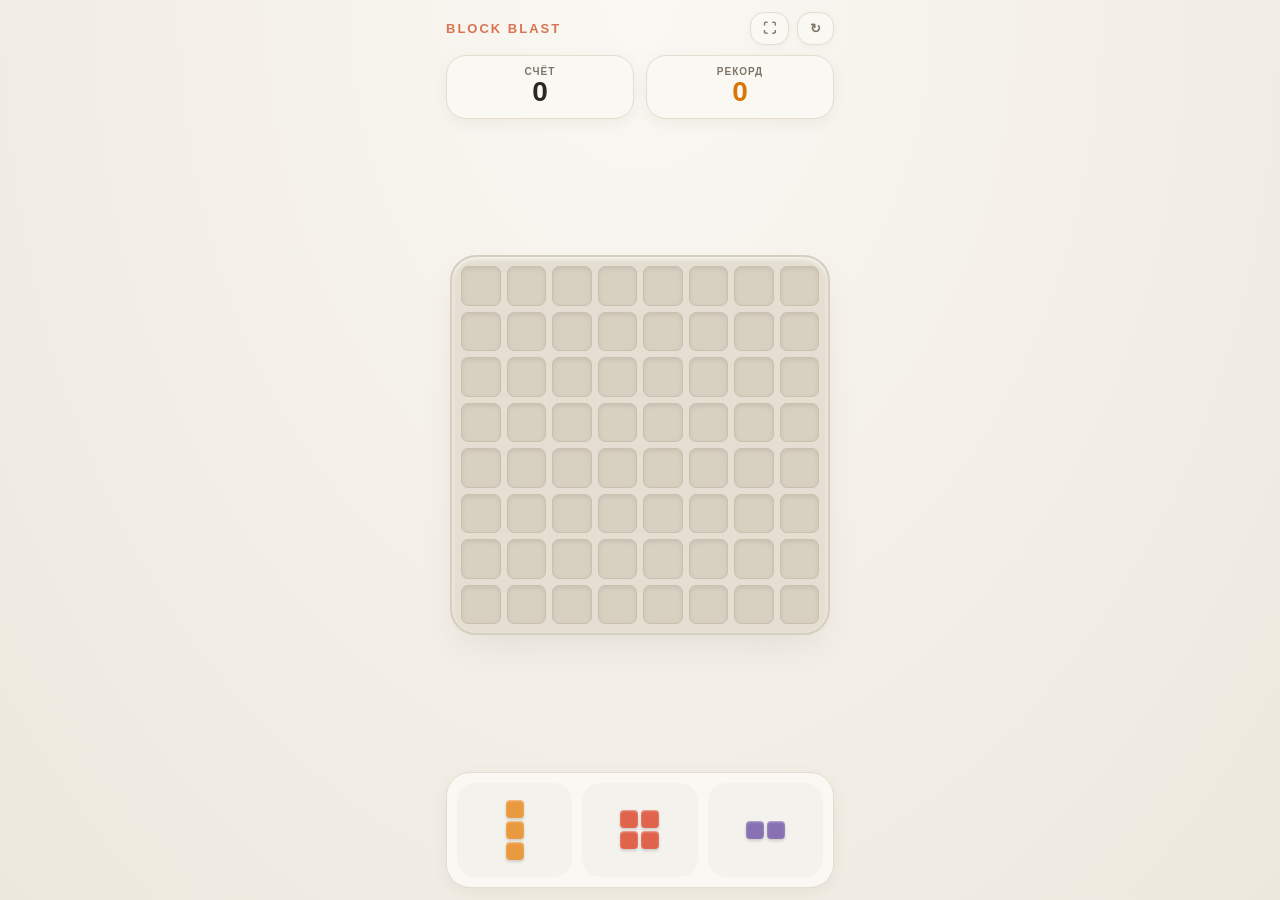
<file: public/block-blast.html>
<!DOCTYPE html>
<html lang="ru">
<head>
  <meta charset="UTF-8">
  <meta name="viewport" content="width=device-width, initial-scale=1.0, maximum-scale=1.0, user-scalable=no, viewport-fit=cover">
  <title>Gridly (Android)</title>
  <meta name="mobile-web-app-capable" content="yes">
  <meta name="apple-mobile-web-app-capable" content="yes">
  <meta name="apple-mobile-web-app-status-bar-style" content="black-translucent">
  <meta name="theme-color" content="#f5f2eb">
  <style>
    * { box-sizing: border-box; -webkit-tap-highlight-color: transparent; }
    html, body {
      margin: 0; padding: 0; width: 100%; height: 100%; overflow: hidden;
      touch-action: none; user-select: none; -webkit-user-select: none;
      font-family: -apple-system, BlinkMacSystemFont, "Segoe UI", Roboto, sans-serif;
      background: #f5f2eb;
      background: radial-gradient(ellipse at 50% 0%, #faf8f3 0%, #ede8de 100%);
      color: #2d2822;
    }
    #game-container {
      width: 100%; height: 100%; display: flex; flex-direction: column;
      justify-content: space-between; align-items: center; padding: 12px 16px;
      max-width: 420px; margin: 0 auto; position: relative;
    }
    .header {
      width: 100%; display: flex; flex-direction: column; gap: 10px;
    }
    .top-bar {
      display: flex; justify-content: space-between; align-items: center;
    }
    .brand {
      font-weight: 900; font-size: 13px; letter-spacing: 2px; color: #d97354; text-transform: uppercase;
    }
    .score-cards {
      display: grid; grid-template-columns: 1fr 1fr; gap: 12px;
    }
    .score-card {
      background: #faf8f3; border: 1px solid #e4ddd0; border-radius: 20px;
      padding: 10px 14px; display: flex; flex-direction: column; align-items: center;
      box-shadow: 0 4px 14px rgba(120, 100, 80, 0.08);
    }
    .score-label {
      font-size: 10px; font-weight: 800; color: #7d7467; text-transform: uppercase; letter-spacing: 1px;
    }
    .score-val {
      font-size: 28px; font-weight: 900; color: #2d2822; line-height: 1.1; font-variant-numeric: tabular-nums;
    }
    .best-val { color: #d97706; }
    #board-wrap {
      width: 100%; aspect-ratio: 1; max-width: 380px; position: relative;
      background: #e5dfd3; border: 2px solid #d6cfc0; border-radius: 26px;
      padding: 9px; display: grid; grid-template-columns: repeat(8, 1fr);
      grid-template-rows: repeat(8, 1fr); gap: 6px;
      box-shadow: 0 16px 36px -10px rgba(120, 100, 80, 0.14), inset 0 2px 4px rgba(255, 255, 255, 0.7);
      transition: transform 0.2s ease-out;
    }
    .board-punch {
      transform: scale(1.018);
    }
    .cell {
      background: #d8d1c2; border: 1px solid #cbbfad; border-radius: 7px;
      position: relative; overflow: hidden;
      box-shadow: inset 0 2px 4px rgba(90, 75, 60, 0.12);
    }
    .cell.filled {
      border: none;
      border-radius: 7px;
      box-shadow: inset 0 1.5px 2px rgba(255,255,255,0.45), inset 0 -2px 3px rgba(0,0,0,0.22), 0 2.5px 5px rgba(0,0,0,0.15);
      animation: dropSnap 0.22s cubic-bezier(0.34, 1.4, 0.64, 1) forwards;
    }
    .cell.filled::after {
      content: ''; position: absolute; top: 1.5px; left: 1.5px; right: 1.5px; height: 32%;
      background: linear-gradient(180deg, rgba(255,255,255,0.38) 0%, rgba(255,255,255,0.05) 100%);
      border-radius: 5px 5px 6px 6px; pointer-events: none;
    }
    .cell.clearing {
      animation: clearSat 0.35s cubic-bezier(0.2, 0.9, 0.2, 1) forwards;
    }
    @keyframes dropSnap {
      0% { transform: scale(0.8); opacity: 0.5; }
      60% { transform: scale(1.08); opacity: 1; }
      100% { transform: scale(1); opacity: 1; }
    }
    @keyframes clearSat {
      0% { transform: scale(1); opacity: 1; filter: brightness(1); }
      30% { transform: scale(1.2); opacity: 1; filter: brightness(1.35); box-shadow: 0 0 12px rgba(255,255,255,0.7); }
      100% { transform: scale(0.05); opacity: 0; filter: brightness(1.5); }
    }
    @keyframes traySpawn {
      0% { transform: scale(0.3) translateY(10px); opacity: 0; }
      65% { transform: scale(1.06) translateY(-2px); opacity: 1; }
      100% { transform: scale(1) translateY(0); opacity: 1; }
    }
    .cell.preview {
      opacity: 0.55; border: 2px solid rgba(255,255,255,0.7); border-radius: 7px;
    }
    #tray-wrap {
      width: 100%; display: grid; grid-template-columns: 1fr 1fr 1fr; gap: 10px;
      background: #faf8f3; border: 1px solid #e4ddd0; border-radius: 24px;
      padding: 10px; min-height: 114px; align-items: center;
      box-shadow: 0 4px 14px rgba(120, 100, 80, 0.08);
    }
    .slot {
      height: 94px; border-radius: 18px; display: flex; align-items: center;
      justify-content: center; cursor: grab; background: rgba(0,0,0,0.025);
      animation: traySpawn 0.35s cubic-bezier(0.34, 1.4, 0.64, 1) forwards;
    }
    .slot.empty { opacity: 0.2; border: 1px dashed #bdaf99; animation: none; }
    .btn {
      background: #faf8f3; border: 1px solid #e4ddd0; color: #7d7467;
      padding: 8px 12px; border-radius: 14px; font-weight: 700; cursor: pointer;
      box-shadow: 0 2px 6px rgba(0,0,0,0.04);
    }
    .btn:active { transform: scale(0.93); }
    #modal {
      position: fixed; inset: 0; background: rgba(0,0,0,0.45); backdrop-filter: blur(4px);
      display: none; align-items: center; justify-content: center; z-index: 100;
    }
    .modal-box {
      background: #faf8f3; border: 1px solid #e4ddd0; border-radius: 28px;
      padding: 26px; width: 90%; max-width: 340px; text-align: center;
      box-shadow: 0 20px 40px rgba(0,0,0,0.2);
    }
  </style>
</head>
<body>
  <div id="game-container">
    <div class="header">
      <div class="top-bar">
        <span class="brand">BLOCK BLAST</span>
        <div style="display: flex; gap: 8px;">
          <button class="btn" id="btn-fullscreen">⛶</button>
          <button class="btn" id="btn-restart">↻</button>
        </div>
      </div>
      <div class="score-cards">
        <div class="score-card">
          <span class="score-label">СЧЁТ</span>
          <span class="score-val" id="score">0</span>
        </div>
        <div class="score-card">
          <span class="score-label">РЕКОРД</span>
          <span class="score-val best-val" id="best">0</span>
        </div>
      </div>
    </div>

    <div id="board-wrap"></div>
    <div id="tray-wrap"></div>
  </div>

  <div id="modal">
    <div class="modal-box">
      <h2 style="margin: 0 0 6px 0; font-size: 24px; font-weight: 900;">Конец раунда</h2>
      <p style="color: #7d7467; font-size: 12px; font-weight: 700; text-transform: uppercase;">Итоговый счёт:</p>
      <div style="font-size: 40px; font-weight: 900; margin-bottom: 20px; color: #2d2822;" id="final-score">0</div>
      <button class="btn" id="btn-play-again" style="width: 100%; padding: 14px; background: #d97354; color: #ffffff; font-size: 15px; font-weight: 900; border: none; border-radius: 18px;">Играть снова</button>
    </div>
  </div>

  <script>
    const AudioCtx = window.AudioContext || window.webkitAudioContext;
    const actx = AudioCtx ? new AudioCtx() : null;
    function playBeep(freq, type, dur, vol = 0.15) {
      if (!actx) return;
      if (actx.state === 'suspended') actx.resume();
      try {
        const osc = actx.createOscillator();
        const g = actx.createGain();
        osc.type = type;
        osc.frequency.setValueAtTime(freq, actx.currentTime);
        g.gain.setValueAtTime(vol, actx.currentTime);
        g.gain.exponentialRampToValueAtTime(0.001, actx.currentTime + dur);
        osc.connect(g);
        g.connect(actx.destination);
        osc.start();
        osc.stop(actx.currentTime + dur);
      } catch(e) {}
    }

    function playMarimbaChimes() {
      if (!actx) return;
      if (actx.state === 'suspended') actx.resume();
      const scale = [523.25, 659.25, 783.99, 1046.5];
      scale.forEach((freq, i) => {
        const t = actx.currentTime + i * 0.05;
        const osc = actx.createOscillator();
        const g = actx.createGain();
        osc.type = 'sine';
        osc.frequency.setValueAtTime(freq, t);
        g.gain.setValueAtTime(0.18, t);
        g.gain.exponentialRampToValueAtTime(0.001, t + 0.35);
        osc.connect(g);
        g.connect(actx.destination);
        osc.start(t);
        osc.stop(t + 0.36);
      });
    }

    const COLORS = ['#e0634c', '#ea9a3e', '#5aa878', '#40999b', '#4a80bf', '#8972b3', '#d46a84', '#d98236'];
    const SHAPES = [
      { m: [[1]], r: 1, c: 1 },
      { m: [[1,1]], r: 1, c: 2 },
      { m: [[1],[1]], r: 2, c: 1 },
      { m: [[1,1,1]], r: 1, c: 3 },
      { m: [[1],[1],[1]], r: 3, c: 1 },
      { m: [[1,1,1,1]], r: 1, c: 4 },
      { m: [[1],[1],[1],[1]], r: 4, c: 1 },
      { m: [[1,1],[1,1]], r: 2, c: 2 },
      { m: [[1,1,1],[1,1,1],[1,1,1]], r: 3, c: 3 },
      { m: [[1,1],[1,0]], r: 2, c: 2 },
      { m: [[1,1],[0,1]], r: 2, c: 2 },
      { m: [[1,0],[1,1]], r: 2, c: 2 },
      { m: [[0,1],[1,1]], r: 2, c: 2 },
      { m: [[1,0],[1,0],[1,1]], r: 3, c: 2 },
      { m: [[0,1],[0,1],[1,1]], r: 3, c: 2 },
      { m: [[1,1,1],[0,1,0]], r: 2, c: 3 },
      { m: [[0,1,0],[1,1,1]], r: 2, c: 3 },
    ];

    let grid = Array.from({length: 8}, () => Array(8).fill(null));
    let tray = [null, null, null];
    let score = 0;
    let best = parseInt(localStorage.getItem('bb_offline_best') || '0', 10);
    document.getElementById('best').innerText = best;

    const boardWrap = document.getElementById('board-wrap');
    const trayWrap = document.getElementById('tray-wrap');

    function renderBoard() {
      boardWrap.innerHTML = '';
      for (let r = 0; r < 8; r++) {
        for (let c = 0; c < 8; c++) {
          const div = document.createElement('div');
          div.className = 'cell' + (grid[r][c] ? ' filled' : '');
          if (grid[r][c]) div.style.backgroundColor = grid[r][c];
          div.dataset.r = r;
          div.dataset.c = c;
          boardWrap.appendChild(div);
        }
      }
    }

    function spawnTray() {
      for (let i = 0; i < 3; i++) {
        const shp = SHAPES[Math.floor(Math.random() * SHAPES.length)];
        const color = COLORS[Math.floor(Math.random() * COLORS.length)];
        tray[i] = { ...shp, color };
      }
      renderTray();
    }

    function renderTray() {
      trayWrap.innerHTML = '';
      tray.forEach((piece, idx) => {
        const slot = document.createElement('div');
        slot.className = 'slot' + (!piece ? ' empty' : '');
        slot.style.animationDelay = (idx * 80) + 'ms';
        if (piece) {
          const csize = 18;
          const mini = document.createElement('div');
          mini.style.display = 'grid';
          mini.style.gridTemplateRows = 'repeat(' + piece.r + ', ' + csize + 'px)';
          mini.style.gridTemplateColumns = 'repeat(' + piece.c + ', ' + csize + 'px)';
          mini.style.gap = '3px';
          for (let r = 0; r < piece.r; r++) {
            for (let c = 0; c < piece.c; c++) {
              const b = document.createElement('div');
              if (piece.m[r][c]) {
                b.style.backgroundColor = piece.color;
                b.style.borderRadius = '4px';
                b.style.boxShadow = 'inset 0 1px 2px rgba(255,255,255,0.45), 0 2px 3px rgba(0,0,0,0.15)';
              }
              mini.appendChild(b);
            }
          }
          slot.appendChild(mini);
          slot.onpointerdown = (e) => startDrag(idx, piece, e);
        }
        trayWrap.appendChild(slot);
      });
    }

    let dragging = null;
    function startDrag(idx, piece, e) {
      e.preventDefault();
      playBeep(340, 'triangle', 0.08);
      if (navigator.vibrate) navigator.vibrate(10);
      dragging = { idx, piece };
      window.addEventListener('pointermove', onMove);
      window.addEventListener('pointerup', onUp);
    }

    function onMove(e) {}

    function onUp(e) {
      window.removeEventListener('pointermove', onMove);
      window.removeEventListener('pointerup', onUp);
      if (!dragging) return;
      const rect = boardWrap.getBoundingClientRect();
      const cellSize = rect.width / 8;
      const touchX = e.clientX;
      const touchY = e.clientY - 70;

      if (touchX >= rect.left && touchX <= rect.right && touchY >= rect.top && touchY <= rect.bottom) {
        const col = Math.floor((touchX - rect.left) / cellSize);
        const row = Math.floor((touchY - rect.top) / cellSize);

        if (canPlace(grid, dragging.piece, row, col)) {
          place(dragging.piece, row, col);
          tray[dragging.idx] = null;
          playBeep(210, 'triangle', 0.1, 0.28);
          if (navigator.vibrate) navigator.vibrate(20);
          checkLines();
          if (tray.every(p => p === null)) spawnTray();
          checkGameOver();
        }
      }
      dragging = null;
      renderBoard();
      renderTray();
    }

    function canPlace(g, p, sr, sc) {
      for (let r = 0; r < p.r; r++) {
        for (let c = 0; c < p.c; c++) {
          if (p.m[r][c]) {
            const br = sr + r, bc = sc + c;
            if (br < 0 || br >= 8 || bc < 0 || bc >= 8 || g[br][bc]) return false;
          }
        }
      }
      return true;
    }

    function place(p, sr, sc) {
      for (let r = 0; r < p.r; r++) {
        for (let c = 0; c < p.c; c++) {
          if (p.m[r][c]) grid[sr + r][sc + c] = p.color;
        }
      }
      addScore(10);
    }

    function checkLines() {
      const fullR = [], fullC = [];
      for (let r = 0; r < 8; r++) if (grid[r].every(c => c !== null)) fullR.push(r);
      for (let c = 0; c < 8; c++) {
        let full = true;
        for (let r = 0; r < 8; r++) if (!grid[r][c]) { full = false; break; }
        if (full) fullC.push(c);
      }
      if (fullR.length + fullC.length > 0) {
        boardWrap.classList.add('board-punch');
        setTimeout(() => boardWrap.classList.remove('board-punch'), 200);

        fullR.forEach(r => { for (let c = 0; c < 8; c++) grid[r][c] = null; });
        fullC.forEach(c => { for (let r = 0; r < 8; r++) grid[r][c] = null; });
        playMarimbaChimes();
        if (navigator.vibrate) navigator.vibrate([30, 40, 50]);
        addScore((fullR.length + fullC.length) * 100);
      }
    }

    function addScore(pts) {
      score += pts;
      document.getElementById('score').innerText = score;
      if (score > best) {
        best = score;
        localStorage.setItem('bb_offline_best', best);
        document.getElementById('best').innerText = best;
      }
    }

    function checkGameOver() {
      const active = tray.filter(Boolean);
      for (const p of active) {
        for (let r = 0; r <= 8 - p.r; r++) {
          for (let c = 0; c <= 8 - p.c; c++) {
            if (canPlace(grid, p, r, c)) return;
          }
        }
      }
      document.getElementById('final-score').innerText = score;
      document.getElementById('modal').style.display = 'flex';
      playBeep(220, 'sine', 0.4);
    }

    document.getElementById('btn-play-again').onclick = () => {
      document.getElementById('modal').style.display = 'none';
      grid = Array.from({length: 8}, () => Array(8).fill(null));
      score = 0;
      document.getElementById('score').innerText = '0';
      renderBoard();
      spawnTray();
    };

    document.getElementById('btn-restart').onclick = () => {
      grid = Array.from({length: 8}, () => Array(8).fill(null));
      score = 0;
      document.getElementById('score').innerText = '0';
      renderBoard();
      spawnTray();
    };

    document.getElementById('btn-fullscreen').onclick = () => {
      if (!document.fullscreenElement) {
        document.documentElement.requestFullscreen({ navigationUI: 'hide' }).catch(() => {});
      } else {
        document.exitFullscreen().catch(() => {});
      }
    };

    renderBoard();
    spawnTray();
  </script>
</body>
</html>
</file>
